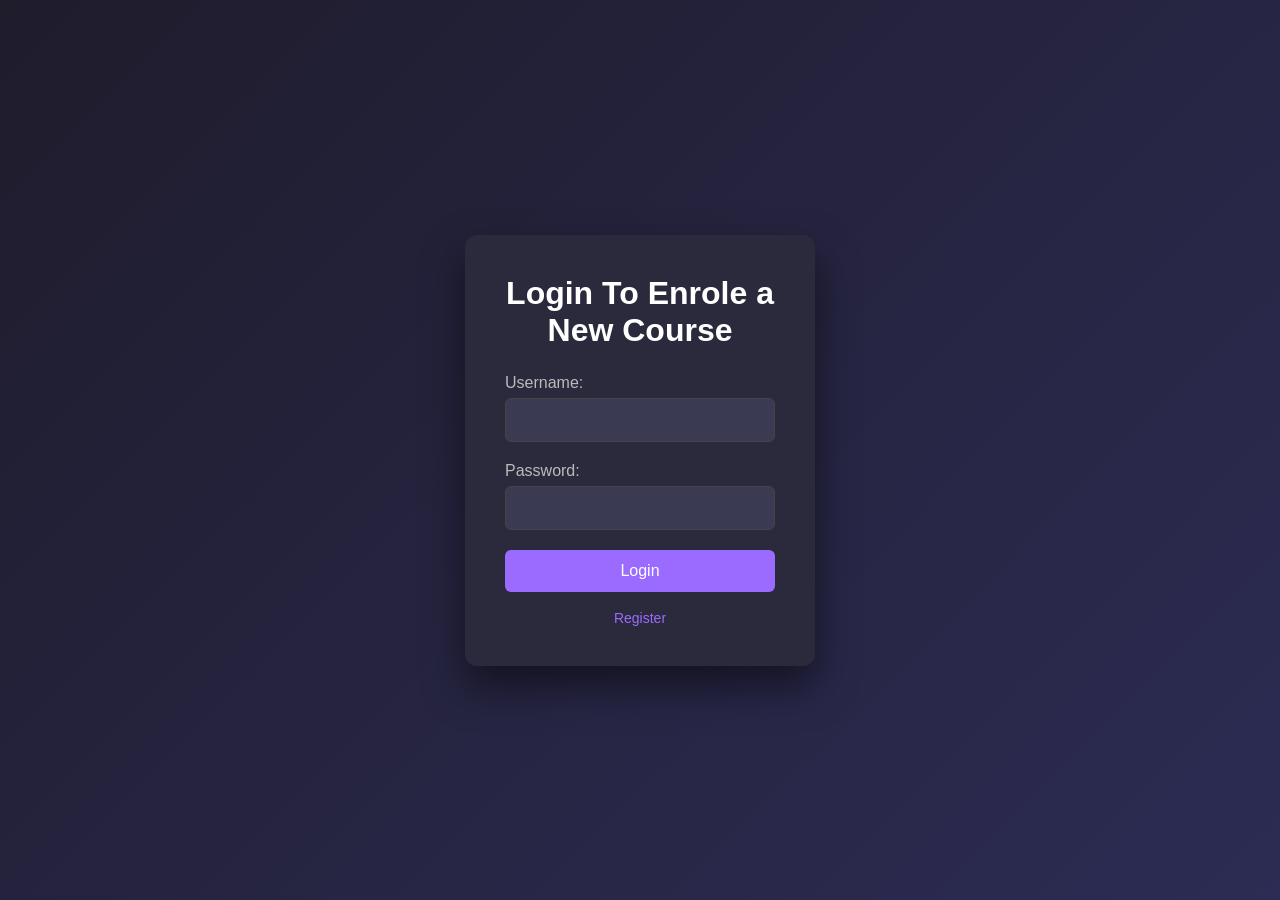
<file: index.htm>
<!DOCTYPE html>
<html>
<head>
    <title>Login Page</title>
    
    <meta name="viewport" content="width=device-width, initial-scale=1.0">

    <style>

        *{
            margin: 0;
            padding: 0;
            box-sizing: border-box;
            font-family: 'Segoe UI', Tahoma, Geneva, Verdana, sans-serif;
        }

        body{
            height: 100vh;
            background: linear-gradient(135deg,#1f1c2c,#2c2c54);
            display: flex;
            justify-content: center;
            align-items: center;
            padding: 20px;
        }

        form{
            background: #2a2a3c;
            padding: 40px;
            width: 100%;
            max-width: 350px;
            border-radius: 12px;
            box-shadow: 0 20px 40px rgba(0,0,0,0.5);
        }

        h1{
            color: white;
            margin-bottom: 25px;
            text-align: center;
        }

        label{
            color: #bbb;
            font-size: 16px;
        }

        input{
            width: 100%;
            padding: 12px;
            margin-top: 6px;
            margin-bottom: 20px;
            background: #3a3a52;
            border: 1px solid #444;
            border-radius: 6px;
            color: white;
            font-size: 16px;
        }

        input:focus{
            outline: none;
            border-color: #9b6bff;
        }

        button{
            width: 100%;
            padding: 12px;
            background: #9b6bff;
            border: none;
            border-radius: 6px;
            color: white;
            font-size: 16px;
            cursor: pointer;
        }

        button:hover{
            background: #7d4cff;
        }

        a{
            display: block;
            text-align: center;
            margin-top: 18px;
            color: #9b6bff;
            text-decoration: none;
            font-size:14px;
        }

        a:hover{
            text-decoration: underline;
        }

        @media(max-width:480px){
            form{
                padding: 25px;
            }
            h1{
                font-size: 22px;
            }
        }

    </style>
</head>

<body>

<form id="loginForm">

    <h1>Login To Enrole a New Course</h1>

    <label>Username:</label>
    <input id="u1" type="text" required>

    <label>Password:</label>
    <input id="p1" type="password" required>

    <button type="submit">Login</button>

    <a href="reg.htm">Register</a>

</form>

<script>
    
document.getElementById("loginForm").addEventListener("submit", function(event){

    event.preventDefault();

    var username = document.getElementById("u1").value;
    var password = document.getElementById("p1").value;

    let storedData = JSON.parse(localStorage.getItem("studentData"));

    if(storedData === null){
        alert("No user registered! Please register first.");
        return;
    }

    if(username === storedData.username && password === storedData.password){
        alert("Login Successful");
    }
    else{
        alert("Invalid Username or Password");
    }

});
</script>
</body>
</html>
</file>
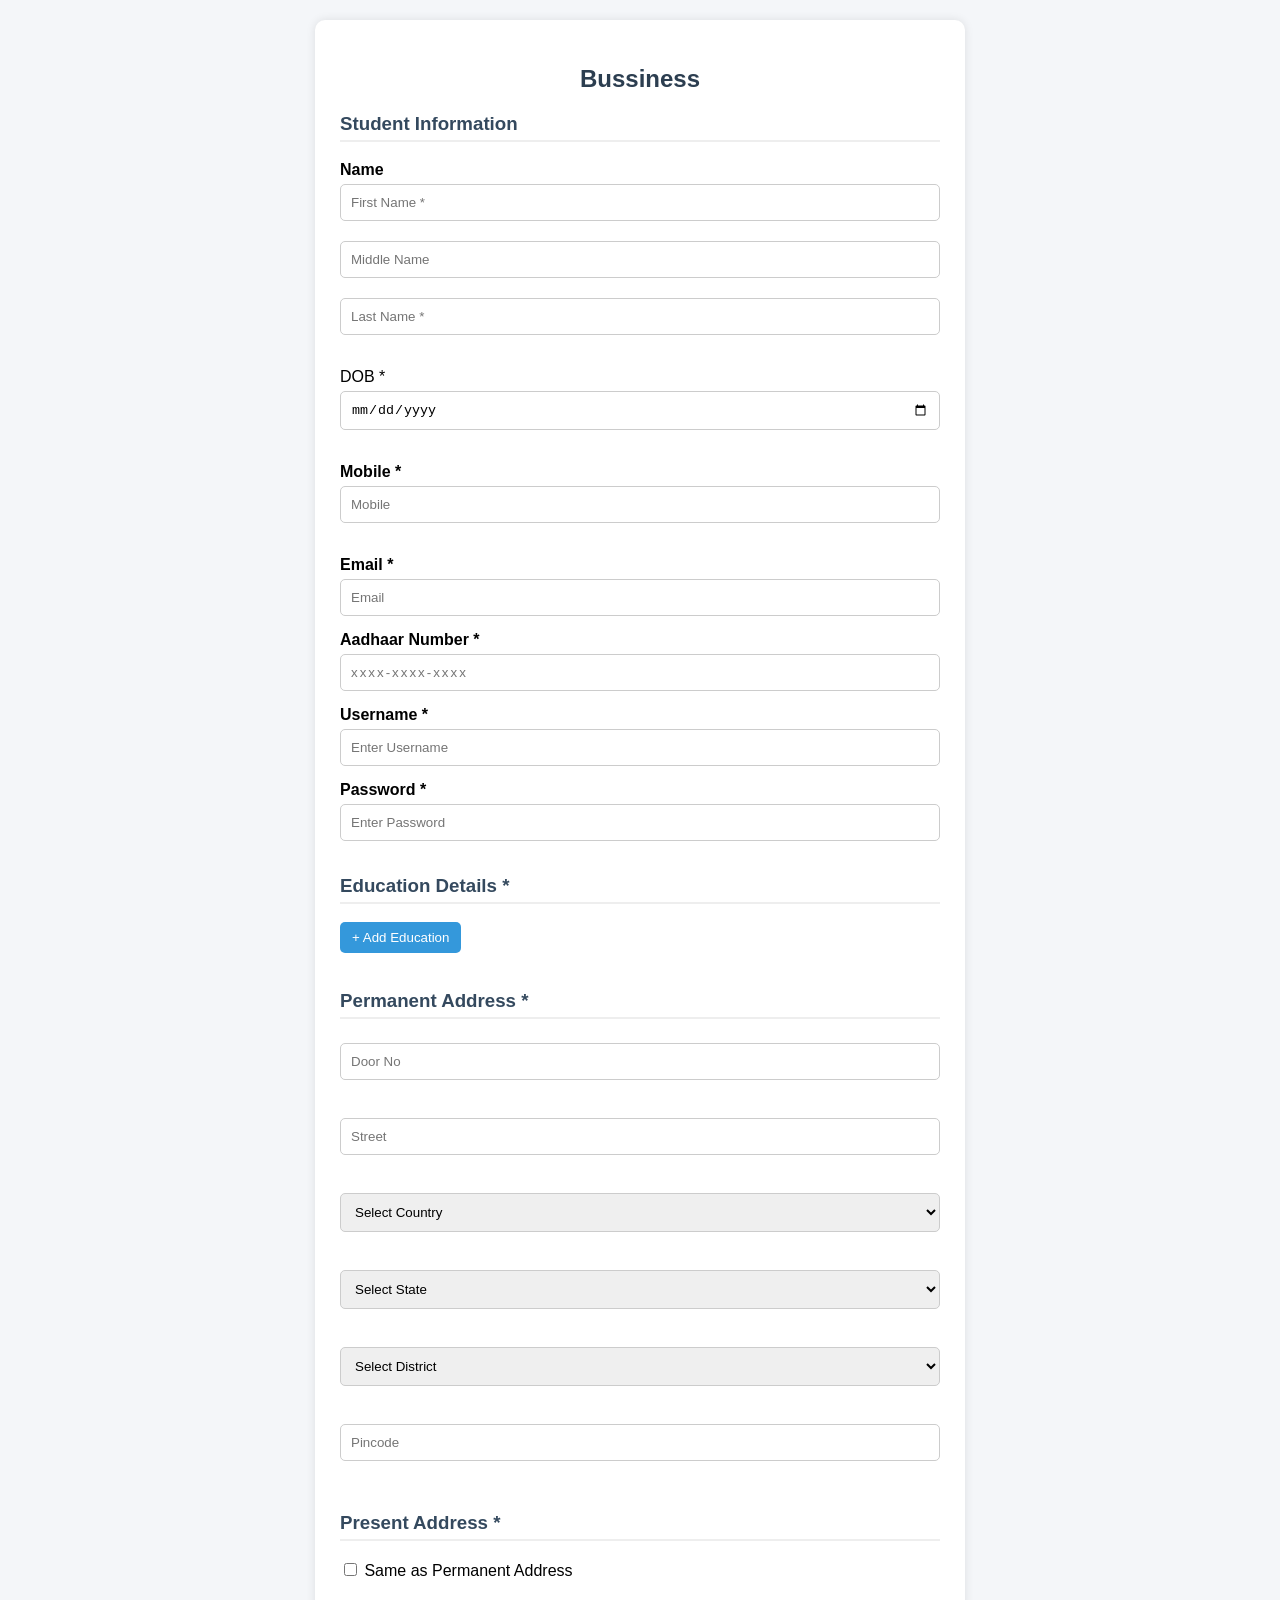
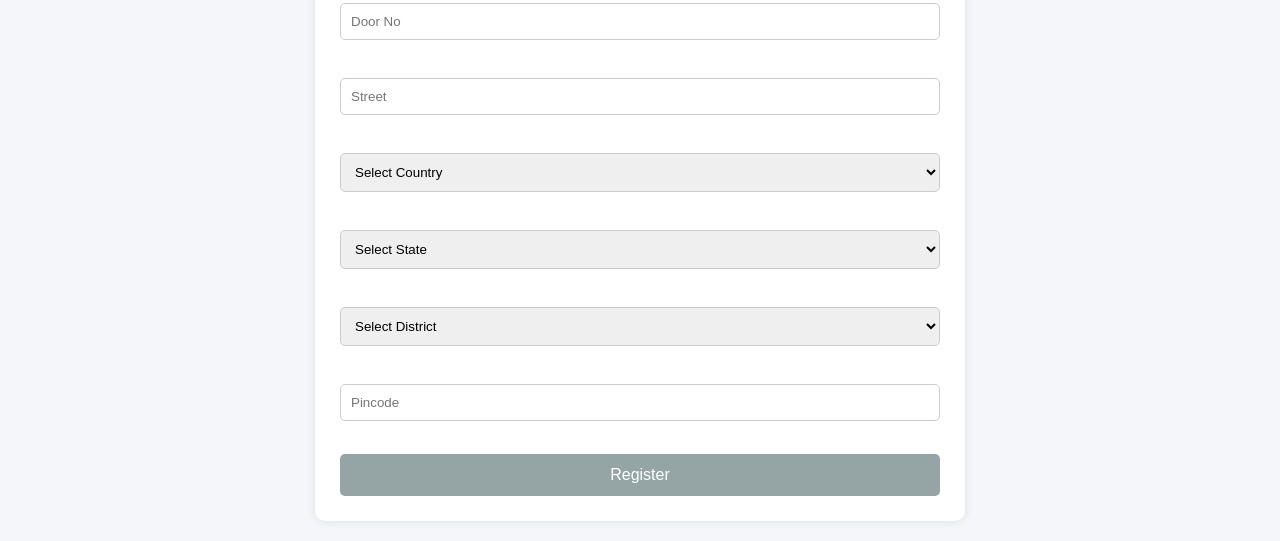
<file: reg.htm>
<!DOCTYPE html>
<html>
<head>
    <title>Registration Form</title>
    <link rel="stylesheet" href="reg.css">
    <meta name="viewport" content="width=device-width, initial-scale=1.0">
</head>

<body>

<form id="studentForm">

    <h2>Bussiness</h2>

    <h3>Student Information</h3>

    <label>Name</label>
    <input type="text" id="fn" placeholder="First Name *">
    <input type="text" id="mn" placeholder="Middle Name">
    <input type="text" id="ln" placeholder="Last Name *"><br><br>

    DOB *
    <input type="date" id="date" max=""><br><br>

    <label>Mobile *</label>
    <input type="text" id="number" placeholder="Mobile" inputmode="numeric" maxlength="10"><br><br>

    <label>Email *</label>
    <input type="email" id="email" placeholder="Email">

    <div class="form-group">
    <label for="aadhar">Aadhaar Number *</label>
    <input 
        type="text" 
        id="aadhar" 
        maxlength="14"
        placeholder="xxxx-xxxx-xxxx"
        autocomplete="off"
    >
    <small id="aadharError" class="error-msg"></small>
    </div>

    <label>Username *</label>
    <input type="text" id="username" placeholder="Enter Username">

    <label>Password *</label>
    <input type="password" id="password" placeholder="Enter Password">

    <h3>Education Details *</h3>

    <div id="educationContainer"></div>
    <button type="button" onclick="showEducationOptions()">+ Add Education</button>
    <br><br>

    <h3>Permanent Address *</h3>

    <input type="text" id="pDoor" placeholder="Door No"><br><br>
    <input type="text" id="pStreet" placeholder="Street"><br><br>

    <select id="pCountry" onchange="loadStates('p')">
        <option value="" disabled selected hidden>Select Country</option>
        <option value="india">India</option>
        <option value="usa">USA</option>
    </select><br><br>

    <select id="pState" onchange="loadDistricts('p')">
        <option value="" disabled selected hidden>Select State</option>
    </select><br><br>

    <select id="pDistrict">
        <option value="" disabled selected hidden>Select District</option>
    </select><br><br>

    <input type="text" id="pPincode" placeholder="Pincode" maxlength="6"><br><br>

    <h3>Present Address *</h3>

    <input type="checkbox" id="sameAddress" onchange="handleCopy()"> Same as Permanent Address
    <br><br>

    <input type="text" id="cDoor" placeholder="Door No"><br><br>
    <input type="text" id="cStreet" placeholder="Street"><br><br>

    <select id="cCountry" onchange="loadStates('c')">
        <option value="" disabled selected hidden>Select Country</option>
        <option value="india">India</option>
        <option value="usa">USA</option>
    </select><br><br>
    
    <select id="cState" onchange="loadDistricts('c')">
        <option value="" disabled selected hidden>Select State</option>
    </select><br><br>

    <select id="cDistrict">
        <option value="" disabled selected hidden>Select District</option>
    </select><br><br>

    <input type="text" id="cPincode" placeholder="Pincode" maxlength="6"><br><br>

    <input type="submit" id="register" value="Register" disabled>

</form>

<div id="popup" class="popup">
    <div class="popup-content">
        <p>Are you sure you want to copy Permanent Address?</p>
        <button onclick="confirmCopy()">Yes</button>
        <button onclick="closePopup()">No</button>
    </div>
</div>

<script src="reg.js"></script>
</body>
</html>
</file>
<file: reg.css>
body {
    font-family: Arial, sans-serif;
    background-color: #f4f6f9;
    margin: 0;
    padding: 20px;
}

form {
    background: white;
    max-width: 600px;
    margin: auto;
    padding: 25px;
    border-radius: 10px;
    box-shadow: 0px 0px 10px rgba(0,0,0,0.1);
}

h2 {
    text-align: center;
    color: #2c3e50;
}

h3 {
    color: #34495e;
    border-bottom: 2px solid #eee;
    padding-bottom: 5px;
}

label {
    font-weight: bold;
}

/* Inputs and Select */
input[type="text"],
input[type="email"],
input[type="number"],
input[type="date"],
input[type="password"],
select {
    width: 100%;
    padding: 10px;
    margin-top: 5px;
    margin-bottom: 15px;
    border: 1px solid #ccc;
    border-radius: 5px;
    box-sizing: border-box;
}

input:focus,
select:focus {
    border-color: #3498db;
    outline: none;
}

/* Submit Button */
input[type="submit"] {
    width: 100%;
    padding: 12px;
    background-color: #3498db;
    color: white;
    border: none;
    border-radius: 5px;
    font-size: 16px;
    cursor: pointer;
}

/* Hover Effect */
input[type="submit"]:hover {
    background-color: #2980b9;
}

/* Disabled Register Button */
input[type="submit"]:disabled {
    background-color: #95a5a6;
    cursor: not-allowed;
}

/* Normal Buttons */
button {
    padding: 8px 12px;
    background-color: #3498db;
    color: white;
    border: none;
    border-radius: 5px;
    cursor: pointer;
}

button:hover {
    background-color: #2980b9;
}

/* Remove spinner arrows (for number inputs) */
input[type=number]::-webkit-inner-spin-button,
input[type=number]::-webkit-outer-spin-button {
    -webkit-appearance: none;
    margin: 0;
}

/* Education block style */
#educationContainer div {
    background: #f9fbfd;
    padding: 10px;
    border-radius: 5px;
    margin-bottom: 15px;
    border: 1px solid #e0e0e0;
}

/* Popup styling */
.popup {
    display: none;
    position: fixed;
    top: 0;
    left: 0;
    width: 100%;
    height: 100%;
    background: rgba(0,0,0,0.4);
    justify-content: center;
    align-items: center;
}

.popup-content {
    background: white;
    padding: 20px;
    border-radius: 8px;
    width: 320px;
    text-align: center;
}

/* Aadhaar Field Only */

#aadhar {
    letter-spacing: 2px;   /* makes digits spaced nicely */
}

#aadhar.valid {
    border: 2px solid green;
}

#aadhar.invalid {
    border: 2px solid red;
}

#aadharError {
    color: red;
    font-size: 12px;
}
</file>
